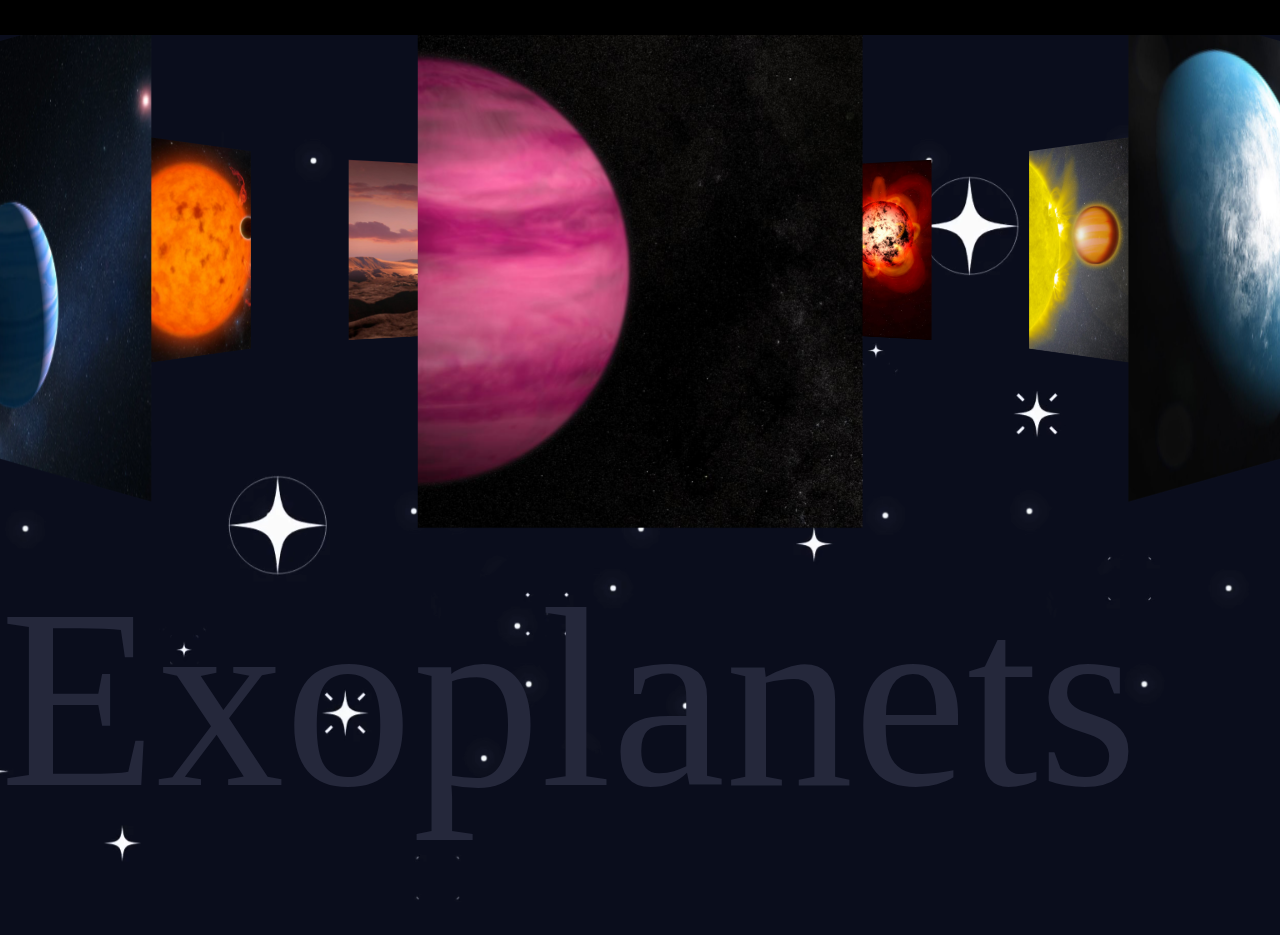
<file: next.html>
<!DOCTYPE html>
<html lang="en">
<head>
    <meta charset="UTF-8">
    <meta name="viewport" content="width=device-width, initial-scale=1.0">
    <link href="https://cdn.jsdelivr.net/npm/bootstrap@5.3.3/dist/css/bootstrap.min.css" rel="stylesheet" integrity="sha384-QWTKZyjpPEjISv5WaRU9OFeRpok6YctnYmDr5pNlyT2bRjXh0JMhjY6hW+ALEwIH" crossorigin="anonymous">
    <script src="https://cdn.jsdelivr.net/npm/bootstrap@5.3.3/dist/js/bootstrap.bundle.min.js" integrity="sha384-YvpcrYf0tY3lHB60NNkmXc5s9fDVZLESaAA55NDzOxhy9GkcIdslK1eN7N6jIeHz" crossorigin="anonymous"></script>
    <link rel="stylesheet" href="style.css">
    <link rel="icon" type="image/x-icon" href="assets/logoc.png">
    <title>Photos</title>
    <style>
        @import url('https://fonts.cdnfonts.com/css/ica-rubrik-black');
        @import url('https://fonts.cdnfonts.com/css/poppins');

        * {
            margin: 0;
            padding: 0;
            box-sizing: border-box;
        }

        body {
            background-color: #D2D2D2;
            background-image:
                repeating-linear-gradient(
                    to right, transparent 0 100px,
                    #25283b22 100px 101px
                ),
                repeating-linear-gradient(
                    to bottom, transparent 0 100px,
                    #25283b22 100px 101px
                );
            overflow: hidden; /* Prevent scrollbars */
        }

        .banner {
            width: 100%;
            height: 100vh;
            text-align: center;
            overflow: hidden;
            position: relative;
        }

        .banner .slider {
            position: absolute;
            width: 200px;
            height: 250px;
            top: 10%;
            left: calc(50% - 100px);
            transform-style: preserve-3d;
            transform: perspective(1000px);
            animation: autoRun 20s linear infinite;
            z-index: 2;
        }

        @keyframes autoRun {
            from {
                transform: perspective(1000px) rotateX(-16deg) rotateY(0deg);
            }
            to {
                transform: perspective(1000px) rotateX(-16deg) rotateY(360deg);
            }
        }

        .banner .slider .item {
            position: absolute;
            inset: 0 0 0 0;
            transform: 
                rotateY(calc((var(--position) - 1) * (360 / var(--quantity)) * 1deg))
                translateZ(550px);
        }

        .banner .slider .item img {
            width: 100%;
            height: 100%;
            object-fit: cover;
        }

        /* Background video styling */
        .background-video {
            position: absolute;
            top: 0;
            left: 0;
            width: 100%;
            height: 100%;
            object-fit: cover;
            z-index: 0; /* Ensure the video stays in the background */
        }

        .banner .content {
            position: absolute;
            bottom: 0;
            left: 50%;
            transform: translateX(-50%);
            width: min(1400px, 100vw);
            height: max-content;
            padding-bottom: 100px;
            display: flex;
            flex-wrap: wrap;
            justify-content: space-between;
            align-items: center;
            z-index: 1;
        }

        .banner .content h1 {
            font-family: 'ICA Rubrik';
            font-size: 16em;
            line-height: 1em;
            color: #25283B;
            position: relative;
        }

        .banner .content h1::after {
            position: absolute;
            inset: 0 0 0 0;
            content: attr(data-content);
            z-index: 2;
            -webkit-text-stroke: 2px #d2d2d2;
            color: transparent;
        }

        .button-container {
            position: absolute;
            bottom: 30px;
            left: 50%;
            transform: translateX(-50%);
            z-index: 3; /* Ensure buttons are above the other content */
        }

        .button-container .btn {
            margin: 0 10px; /* Add some space between buttons */
        }

        @media screen and (max-width: 767px) {
            .banner .slider {
                width: 100px;
                height: 150px;
                left: calc(50% - 50px);
            }

            .banner .content h1 {
                font-size: 5em;
            }
        }
    </style>
</head>
<body style="background-color: black;">
    

    <div class="banner">
        <!-- Background Video -->
        <video class="background-video" autoplay loop muted>
            <source src="next-bg.mp4" type="video/mp4">
        </video>

        <div class="slider" style="--quantity: 10">
            <div class="item" style="--position: 1"><img src="images/1.jpg" alt=""></div>
            <div class="item" style="--position: 2"><img src="images/2.jpg" alt=""></div>
            <div class="item" style="--position: 3"><img src="images/3.jpg" alt=""></div>
            <div class="item" style="--position: 4"><img src="images/4.jpg" alt=""></div>
            <div class="item" style="--position: 5"><img src="images/5.jpg" alt=""></div>
            <div class="item" style="--position: 6"><img src="images/6.jpg" alt=""></div>
            <div class="item" style="--position: 7"><img src="images/7.jpg" alt=""></div>
            <div class="item" style="--position: 8"><img src="images/8.jpg" alt=""></div>
            <div class="item" style="--position: 9"><img src="images/9.jpg" alt=""></div>
            <div class="item" style="--position: 10"><img src="images/10.jpg" alt=""></div>
        </div>
        <div class="content">
            <h1>Exoplanets</h1>
        </div>
        
    </div>
    
</body>
</html>
</file>
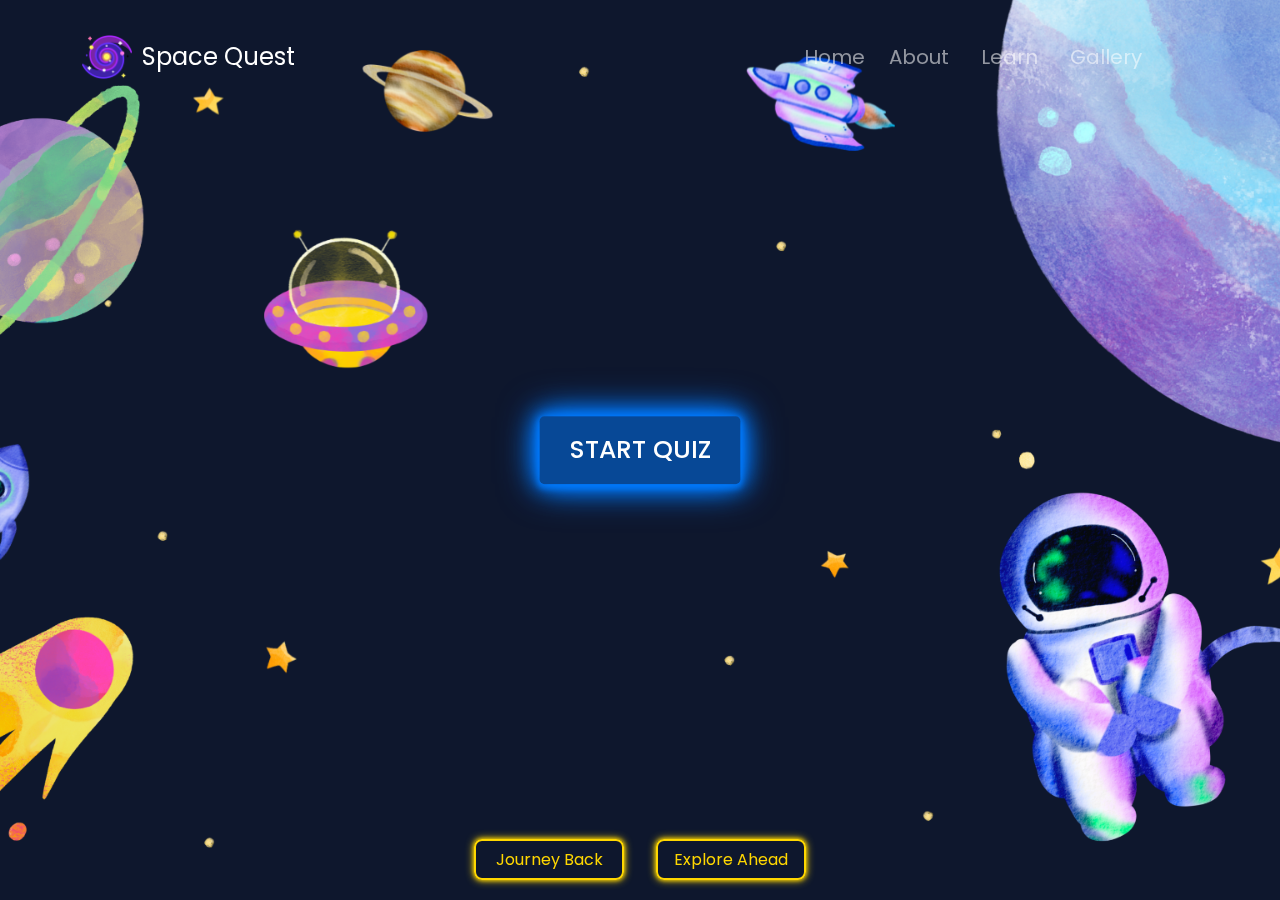
<file: quiz.html>
<!DOCTYPE html>
<html lang="en">
<head>
  <meta charset="UTF-8">
  <meta name="viewport" content="width=device-width, initial-scale=1.0">
  <link href="https://cdn.jsdelivr.net/npm/bootstrap@5.3.3/dist/css/bootstrap.min.css" rel="stylesheet" integrity="sha384-QWTKZyjpPEjISv5WaRU9OFeRpok6YctnYmDr5pNlyT2bRjXh0JMhjY6hW+ALEwIH" crossorigin="anonymous">
  <script src="https://cdn.jsdelivr.net/npm/bootstrap@5.3.3/dist/js/bootstrap.bundle.min.js" integrity="sha384-YvpcrYf0tY3lHB60NNkmXc5s9fDVZLESaAA55NDzOxhy9GkcIdslK1eN7N6jIeHz" crossorigin="anonymous"></script>
  <link rel="stylesheet" href="style.css">
  <title>Quiz 1 - Space Quest</title>
  <link rel="icon" type="image/x-icon" href="assets/logoc.png">

  <link rel="stylesheet" href="quizstyle.css">
  
  <!-- FontAweome CDN Link for Icons-->
 <link rel="stylesheet" href="https://cdnjs.cloudflare.com/ajax/libs/font-awesome/5.15.3/css/all.min.css"/>
</head>
<body class="vh-100 overflow-hidden">
  <!--Navbar-->
  <nav class="navbar navbar-expand-lg navbar-dark bg-transparent">
   
    <div class="container">
      <div id="logo">
        <img src="assets/logoc.png" alt="Space Quest">
    </div>
      <!--Logo-->
      <a class="navbar-brand fs-4" href="#">Space Quest</a>
      <!--Toggle Btn-->
      <button class="navbar-toggler shadow-none border-0" type="button" data-bs-toggle="offcanvas" data-bs-target="#offcanvasNavbar" aria-controls="offcanvasNavbar" aria-label="Toggle navigation">
        <span class="navbar-toggler-icon"></span>
      </button>
      <!--SideBar-->
      <div class="sidebar offcanvas offcanvas-start" tabindex="-1" id="offcanvasNavbar" aria-labelledby="offcanvasNavbarLabel">
        <!--Sidebar Header-->
        <div class="offcanvas-header text-white border-bottom">
          <h5 class="offcanvas-title" id="offcanvasNavbarLabel">Space Quest</h5>
          <button type="button" class="btn-close bth-close-white shadow-none" data-bs-dismiss="offcanvas" aria-label="Close"></button>
        </div>
        <!--Sidebar Body-->
        <div class="offcanvas-body d-flex flex-column p-4">
          <ul class="navbar-nav justify-content-end fs-5 flex-grow-1 pe-3">
            <li class="nav-item">
              <a class="nav-link" href="index.html">Home</a>
            </li>
            <li class="nav-item mx-2">
              <a class="nav-link" href="about.html">About</a>
            </li>
            <li class="nav-item mx-2">
              <a class="nav-link" href="learn.html">Learn</a>
            </li>
            <li class="nav-item mx-2">
              <a class="nav-link" href="gallery.html">Gallery</a> <!-- New Gallery link -->
            </li>
      
    
              </ul>
            </li>
          </ul>
         
        </div>
      </div>
    </div>
  </nav>

<body>
    <!-- start Quiz button -->
    <div class="start_btn"><button>Start Quiz</button></div>

    <!-- Info Box -->
    <div class="info_box">
        <div class="info-title"><span>Some Rules of this Quiz</span></div>
        <div class="info-list">
            <div class="info">1. You will have only <span>15 seconds</span> per each question.</div>
            <div class="info">2. Once you select your answer, it can't be undone.</div>
            <div class="info">3. You can't select any option once time goes off.</div>
            <div class="info">4. You can't exit from the Quiz while you're playing.</div>
            <div class="info">5. You'll get points on the basis of your correct answers.</div>
        </div>
        <div class="buttons">
            <button class="quit">Exit Quiz</button>
            <button class="restart">Continue</button>
        </div>
    </div>

    <!-- Quiz Box -->
    <div class="quiz_box">
        <header>
            <div class="title">Awesome Quiz Application</div>
            <div class="timer">
                <div class="time_left_txt">Time Left</div>
                <div class="timer_sec">15</div>
            </div>
            <div class="time_line"></div>
        </header>
        <section>
            <div class="que_text">
                <!-- Here I've inserted question from JavaScript -->
            </div>
            <div class="option_list">
                <!-- Here I've inserted options from JavaScript -->
            </div>
        </section>

        <!-- footer of Quiz Box -->
        <footer>
            <div class="total_que">
                <!-- Here I've inserted Question Count Number from JavaScript -->
            </div>
            <button class="next_btn">Next</button>
        </footer>
    </div>

    <!-- Result Box -->
    <div class="result_box">
        <div class="icon">
            <i class="fas fa-crown"></i>
        </div>
        <div class="complete_text">You've completed the Quiz!</div>
        <div class="score_text">
            <!-- Here I've inserted Score Result from JavaScript -->
        </div>
        <div class="buttons">
            <button class="restart">Replay Quiz</button>
            <button class="quit">Quit Quiz</button>
        </div>
    </div>

    <!-- Inside this JavaScript file I've inserted Questions and Options only -->
    <script src="questions.js"></script>

    <!-- Inside this JavaScript file I've coded all Quiz Codes -->
    <script src="quizscript.js"></script>
    <div class="image-container">
        <img src="assets/quizbg.png" alt="Background Image" id="background-image" class="background-image">
        </div>
        <div class="button-container">
          <a href="learntopic1.html" class="btn prev-btn">Journey Back</a>
          <a href="game.html" class="btn next-btn">Explore Ahead</a>
        </div>

</body>
</html>
</file>
<file: style.css>
body {
    background: url('assets/Home.png');
    background-blend-mode: multiply;
    background-position: center;
    background-size: cover;
    background-repeat: no-repeat;
    padding-top: 70px; /* Padding to avoid navbar overlap */
    display: flex;
    align-items: center;
    justify-content: center;
    min-height: 100vh;
  }


/* Mobile responsiveness for the sidebar */
@media(max-width: 991px) {
  .sidebar {
      background-color: rgba(255,255,255,0.15);
      backdrop-filter: blur(10px);
  }
}

/* Ensure the navbar container uses flexbox */
.navbar .container {
  display: flex;
  align-items: center; /* Vertically center both items */
  justify-content: flex-start; /* Align items to the left */
  
}

/* Style the logo (adjust the width if necessary) */
#logo img {
  width: 50px; /* Adjust the logo size */
  height: auto; /* Keep the aspect ratio */
  margin-right: 10px; /* Add space between the logo and heading */
}

/* Style the navbar heading */
#navbar-heading {
  font-size: 1.8rem; /* Adjust the font size */
  color: white; /* Set the text color */
  margin: 0; /* Remove extra margin */
}

/* Make the navbar fixed at the top of the page */
.navbar {
  position: fixed; /* Fix the navbar to the top */
  top: 0;
  left: 0;
  right: 0;
  z-index: 1000; /* Ensure it's above other content */
  padding: 10px 0; /* Adjust padding for the navbar */
}

.image-container {
position: fixed;
top: 0;
left: 0;
width: 100%;
height: 100%;
overflow: hidden;
z-index: -1; /* Sends the image behind other content */
}
  
.background-image {
width: 100%;
height: 100%;
object-fit: cover; /* Ensures the image covers the container */
}
html{
  scroll-behavior: smooth;
}

section {
  margin: 0 auto;
  max-width: 1200px;
  padding: 2rem;
}

/* Style for the video container */
.video-container {
  position: fixed;
  top: 0;
  left: 0;
  width: 100%;
  height: 100%;
  overflow: hidden;
  z-index: -1; /* Sends the video behind other content */
}

#background-video {
  position: absolute;
  top: 50%;
  left: 50%;
  transform: translate(-50%, -50%);
  width: 100vw;
  height: 100vh;
  object-fit: cover; /* Ensures the video covers the entire area */
  z-index: -1; /* Push the video behind the content */
}


:root {
  --main-color: GOLD; /* Neon color */
  --black: #000;
  --white: #fff;
}

body {
  display: flex;
  justify-content: center;
  align-items: center;
  height: 100vh; /* Full viewport height */
  margin: 0; /* Remove default margin */
  position: relative; /* Positioning context for absolute positioning */
}

.button-container {
  display: flex;
  justify-content: center; /* Center the buttons in the container */
  align-items: center;
  position: absolute; /* Positioning for bottom center */
  bottom: 20px; /* Adjust as needed to position from the bottom */
  width: 100%; /* Full width to ensure centering */
}

.btn {
  display: block;
  border-radius: 0.3rem;
  padding: 0.4rem 0.8rem; /* Ensure consistent padding */
  background: transparent;
  color: var(--main-color);
  cursor: pointer;
  text-align: center;
  flex-grow: 1; /* Allow buttons to have equal width */
  max-width: 150px; /* Prevent buttons from becoming too large */
  font-size: 0.8rem;
  margin: 0 0.8rem;
  border: 2px solid var(--main-color);
  position: relative;
  transition: 0.2s ease-in-out;
  box-shadow: 0 0 4px var(--main-color), 0 0 8px var(--main-color);
  text-decoration: none;
  box-sizing: border-box; /* Include padding and border in width calculations */
}

.btn:before {
  content: '';
  position: absolute;
  top: 0;
  left: 0;
  right: 0;
  bottom: 0;
  border-radius: 0.5rem;
  opacity: 0;
  box-shadow: 0 0 8px var(--main-color), 0 0 15px var(--main-color);
  transition: opacity 0.2s ease-in-out;
}

.btn:hover {
  background: var(--main-color);
  color: var(--black);
  box-shadow: 0 0 18px var(--main-color), 0 0 35px var(--main-color);
}

.btn:hover:before {
  opacity: 1;
}

@media (max-width: 480px) {
  .btn {
    flex-grow: 1;
    width: auto; /* Responsive resizing */
    font-size: 1rem;
    padding: 0.3rem 0.8rem;
    margin: 1.5rem auto;
  }
}


#myVideo {
  position: fixed;
 
}
</file>
<file: quizstyle.css>
/* importing google fonts */
@import url('https://fonts.googleapis.com/css2?family=Poppins:wght@200;300;400;500;600;700&display=swap');
*{
    margin: 0;
    padding: 0;
    box-sizing: border-box;
    font-family: 'Poppins', sans-serif;
}

body{
    background: #007bff;
}

::selection{
    color: #fff;
    background: #007bff;
}
.image-container {
    position: fixed;
    top: 0;
    left: 0;
    width: 100%;
    height: 100%;
    overflow: hidden;
    z-index: -1; /* Sends the image behind other content */
    }
      
    .background-image {
    width: 100%;
    height: 100%;
    object-fit: cover; /* Ensures the image covers the container */
    }

.start_btn,
.info_box,
.quiz_box,
.result_box{
    position: absolute;
    top: 50%;
    left: 50%;
    transform: translate(-50%, -50%);
    box-shadow: 0 4px 8px 0 rgba(0, 0, 0, 0.2), 
                0 6px 20px 0 rgba(0, 0, 0, 0.19);
}

.info_box.activeInfo,
.quiz_box.activeQuiz,
.result_box.activeResult{
    opacity: 1;
    z-index: 5;
    pointer-events: auto;
    transform: translate(-50%, -50%) scale(1);
}
.start_btn button {
    font-size: 25px;
    font-weight: 500;
    color: #fff; /* Text color for better contrast */
    padding: 15px 30px;
    outline: none;
    border: none;
    border-radius: 5px;
    background: transparent;
    cursor: pointer;
    position: relative;
    z-index: 1;
    transition: 0.3s ease-in-out;
    box-shadow: 0 0 10px #007bff, 0 0 20px #007bff, 0 0 30px #007bff, 0 0 40px #007bff;
    text-transform: uppercase;
}

.start_btn button:before {
    content: '';
    position: absolute;
    top: 0;
    left: 0;
    right: 0;
    bottom: 0;
    background: #007bff;
    z-index: -1;
    border-radius: 5px;
    transition: all 0.3s ease-in-out;
    box-shadow: 0px 3px 5px 1px #007bff;
  
    opacity: 0.5;
}

.start_btn button:hover {
    color: #fff;
    box-shadow: 0px 3px 5px 1px #007bff;
}

.start_btn button:hover:before {
    opacity: 1;
    box-shadow: 0px 3px 5px 1px #007bff;
}


.info_box{
    width: 540px;
    background: #fff;
    border-radius: 5px;
    transform: translate(-50%, -50%) scale(0.9);
    opacity: 0;
    pointer-events: none;
    transition: all 0.3s ease;
}

.info_box .info-title{
    height: 60px;
    width: 100%;
    border-bottom: 1px solid lightgrey;
    display: flex;
    align-items: center;
    padding: 0 30px;
    border-radius: 5px 5px 0 0;
    font-size: 20px;
    font-weight: 600;
}

.info_box .info-list{
    padding: 15px 30px;
}

.info_box .info-list .info{
    margin: 5px 0;
    font-size: 17px;
}

.info_box .info-list .info span{
    font-weight: 600;
    color: #007bff;
}
.info_box .buttons{
    height: 60px;
    display: flex;
    align-items: center;
    justify-content: flex-end;
    padding: 0 30px;
    border-top: 1px solid lightgrey;
}

.info_box .buttons button{
    margin: 0 5px;
    height: 40px;
    width: 100px;
    font-size: 16px;
    font-weight: 500;
    cursor: pointer;
    border: none;
    outline: none;
    border-radius: 5px;
    border: 1px solid #007bff;
    transition: all 0.3s ease;
}

.quiz_box{
    width: 550px;
    background: #fff;
    border-radius: 5px;
    transform: translate(-50%, -50%) scale(0.9);
    opacity: 0;
    pointer-events: none;
    transition: all 0.3s ease;
}

.quiz_box header{
    position: relative;
    z-index: 2;
    height: 70px;
    padding: 0 30px;
    background: #fff;
    border-radius: 5px 5px 0 0;
    display: flex;
    align-items: center;
    justify-content: space-between;
    box-shadow: 0px 3px 5px 1px rgba(0,0,0,0.1);
}

.quiz_box header .title{
    font-size: 20px;
    font-weight: 600;
}

.quiz_box header .timer{
    color: #004085;
    background: #cce5ff;
    border: 1px solid #b8daff;
    height: 45px;
    padding: 0 8px;
    border-radius: 5px;
    display: flex;
    align-items: center;
    justify-content: space-between;
    width: 145px;
}

.quiz_box header .timer .time_left_txt{
    font-weight: 400;
    font-size: 17px;
    user-select: none;
}

.quiz_box header .timer .timer_sec{
    font-size: 18px;
    font-weight: 500;
    height: 30px;
    width: 45px;
    color: #fff;
    border-radius: 5px;
    line-height: 30px;
    text-align: center;
    background: #343a40;
    border: 1px solid #343a40;
    user-select: none;
}

.quiz_box header .time_line{
    position: absolute;
    bottom: 0px;
    left: 0px;
    height: 3px;
    background: #007bff;
}

section{
    padding: 25px 30px 20px 30px;
    background: #fff;
}

section .que_text{
    font-size: 25px;
    font-weight: 600;
}

section .option_list{
    padding: 20px 0px;
    display: block;   
}

section .option_list .option{
    background: aliceblue;
    border: 1px solid #84c5fe;
    border-radius: 5px;
    padding: 8px 15px;
    font-size: 17px;
    margin-bottom: 15px;
    cursor: pointer;
    transition: all 0.3s ease;
    display: flex;
    align-items: center;
    justify-content: space-between;
}

section .option_list .option:last-child{
    margin-bottom: 0px;
}

section .option_list .option:hover{
    color: #004085;
    background: #cce5ff;
    border: 1px solid #b8daff;
}

section .option_list .option.correct{
    color: #155724;
    background: #d4edda;
    border: 1px solid #c3e6cb;
}

section .option_list .option.incorrect{
    color: #721c24;
    background: #f8d7da;
    border: 1px solid #f5c6cb;
}

section .option_list .option.disabled{
    pointer-events: none;
}

section .option_list .option .icon{
    height: 26px;
    width: 26px;
    border: 2px solid transparent;
    border-radius: 50%;
    text-align: center;
    font-size: 13px;
    pointer-events: none;
    transition: all 0.3s ease;
    line-height: 24px;
}
.option_list .option .icon.tick{
    color: #23903c;
    border-color: #23903c;
    background: #d4edda;
}

.option_list .option .icon.cross{
    color: #a42834;
    background: #f8d7da;
    border-color: #a42834;
}

footer{
    height: 60px;
    padding: 0 30px;
    display: flex;
    align-items: center;
    justify-content: space-between;
    border-top: 1px solid lightgrey;
}

footer .total_que span{
    display: flex;
    user-select: none;
}

footer .total_que span p{
    font-weight: 500;
    padding: 0 5px;
}

footer .total_que span p:first-child{
    padding-left: 0px;
}

footer button{
    height: 40px;
    padding: 0 13px;
    font-size: 18px;
    font-weight: 400;
    cursor: pointer;
    border: none;
    outline: none;
    color: #fff;
    border-radius: 5px;
    background: #007bff;
    border: 1px solid #007bff;
    line-height: 10px;
    opacity: 0;
    pointer-events: none;
    transform: scale(0.95);
    transition: all 0.3s ease;
}

footer button:hover{
    background: #0263ca;
}

footer button.show{
    opacity: 1;
    pointer-events: auto;
    transform: scale(1);
}

.result_box{
    background: #fff;
    border-radius: 5px;
    display: flex;
    padding: 25px 30px;
    width: 450px;
    align-items: center;
    flex-direction: column;
    justify-content: center;
    transform: translate(-50%, -50%) scale(0.9);
    opacity: 0;
    pointer-events: none;
    transition: all 0.3s ease;
}

.result_box .icon{
    font-size: 100px;
    color: #007bff;
    margin-bottom: 10px;
}

.result_box .complete_text{
    font-size: 20px;
    font-weight: 500;
}

.result_box .score_text span{
    display: flex;
    margin: 10px 0;
    font-size: 18px;
    font-weight: 500;
}

.result_box .score_text span p{
    padding: 0 4px;
    font-weight: 600;
}

.result_box .buttons{
    display: flex;
    margin: 20px 0;
}

.result_box .buttons button{
    margin: 0 10px;
    height: 45px;
    padding: 0 20px;
    font-size: 18px;
    font-weight: 500;
    cursor: pointer;
    border: none;
    outline: none;
    border-radius: 5px;
    border: 1px solid #007bff;
    transition: all 0.3s ease;
}

.buttons button.restart{
    color: #fff;
    background: #007bff;
}

.buttons button.restart:hover{
    background: #0263ca;
}

.buttons button.quit{
    color: #007bff;
    background: #fff;
}

.buttons button.quit:hover{
    color: #fff;
    background: #007bff;
}

:root {
    --main-color: GOLD; /* Neon color */
    --black: #000;
    --white: #fff;
  }
  
  body {
    display: flex;
    justify-content: center;
    align-items: center;
    height: 100vh; /* Full viewport height */
    margin: 0; /* Remove default margin */
    position: relative; /* Positioning context for absolute positioning */
  }
  
  .button-container {
    display: flex;
    justify-content: center; /* Center the buttons in the container */
    align-items: center;
    position: absolute; /* Positioning for bottom center */
    bottom: 20px; /* Adjust as needed to position from the bottom */
    width: 100%; /* Full width to ensure centering */
  }
  
  .btn {
    display: block;
    border-radius: 0.5rem;
    padding: 0.4rem 0.4rem; /* Reduced padding */
    background: transparent;
    color: var(--main-color);
    cursor: pointer;
    text-align: center;
    width: 10%; /* Adjusted width */
    font-size: 1.0rem; /* Reduced font size */
    margin: 0 1rem; /* Space between the buttons */
    border: 2px solid var(--main-color); /* Neon border */
    position: relative;
    transition: 0.2s ease-in-out;
    box-shadow: 0 0 4px var(--main-color), 0 0 8px var(--main-color); /* Reduced glow */
    text-decoration: none; /* Remove underline for links */
  }
  
  
  .btn:before {
    content: '';
    position: absolute;
    top: 0;
    left: 0;
    right: 0;
    bottom: 0;
    border-radius: 0.5rem;
    opacity: 0;
    box-shadow: 0 0 8px var(--main-color), 0 0 15px var(--main-color);
    transition: opacity 0.2s ease-in-out;
  }
  
  .btn:hover {
    background: var(--main-color);
    color: var(--black);
    box-shadow: 0 0 18px var(--main-color), 0 0 35px var(--main-color);
  }
  
  .btn:hover:before {
    opacity: 1;
  }
  
  @media (max-width: 480px) {
    .btn {
      width: 70%; /* Button size increased for mobile */
      font-size: 1rem;
      padding: 0.3rem 0.8rem;
      margin: 1.5rem auto; /* Adjusted margin */
    }
  }
</file>
